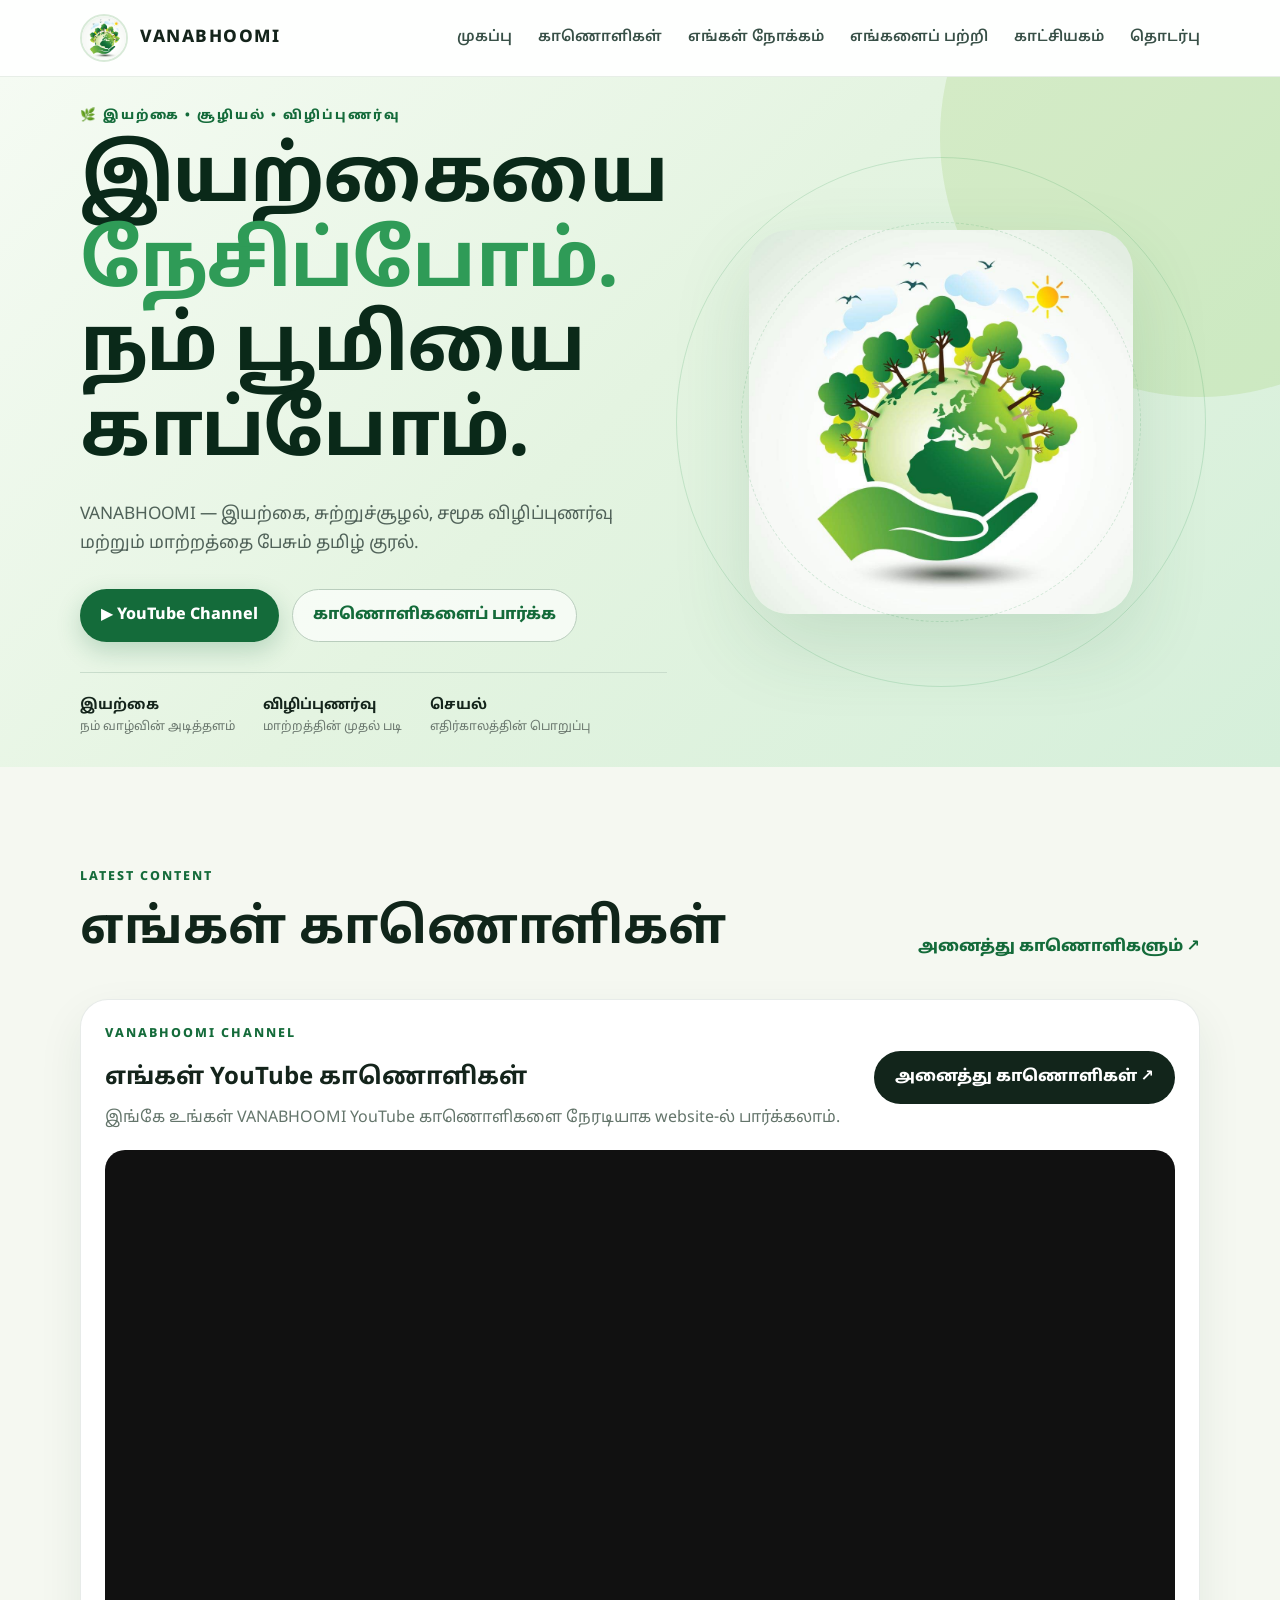
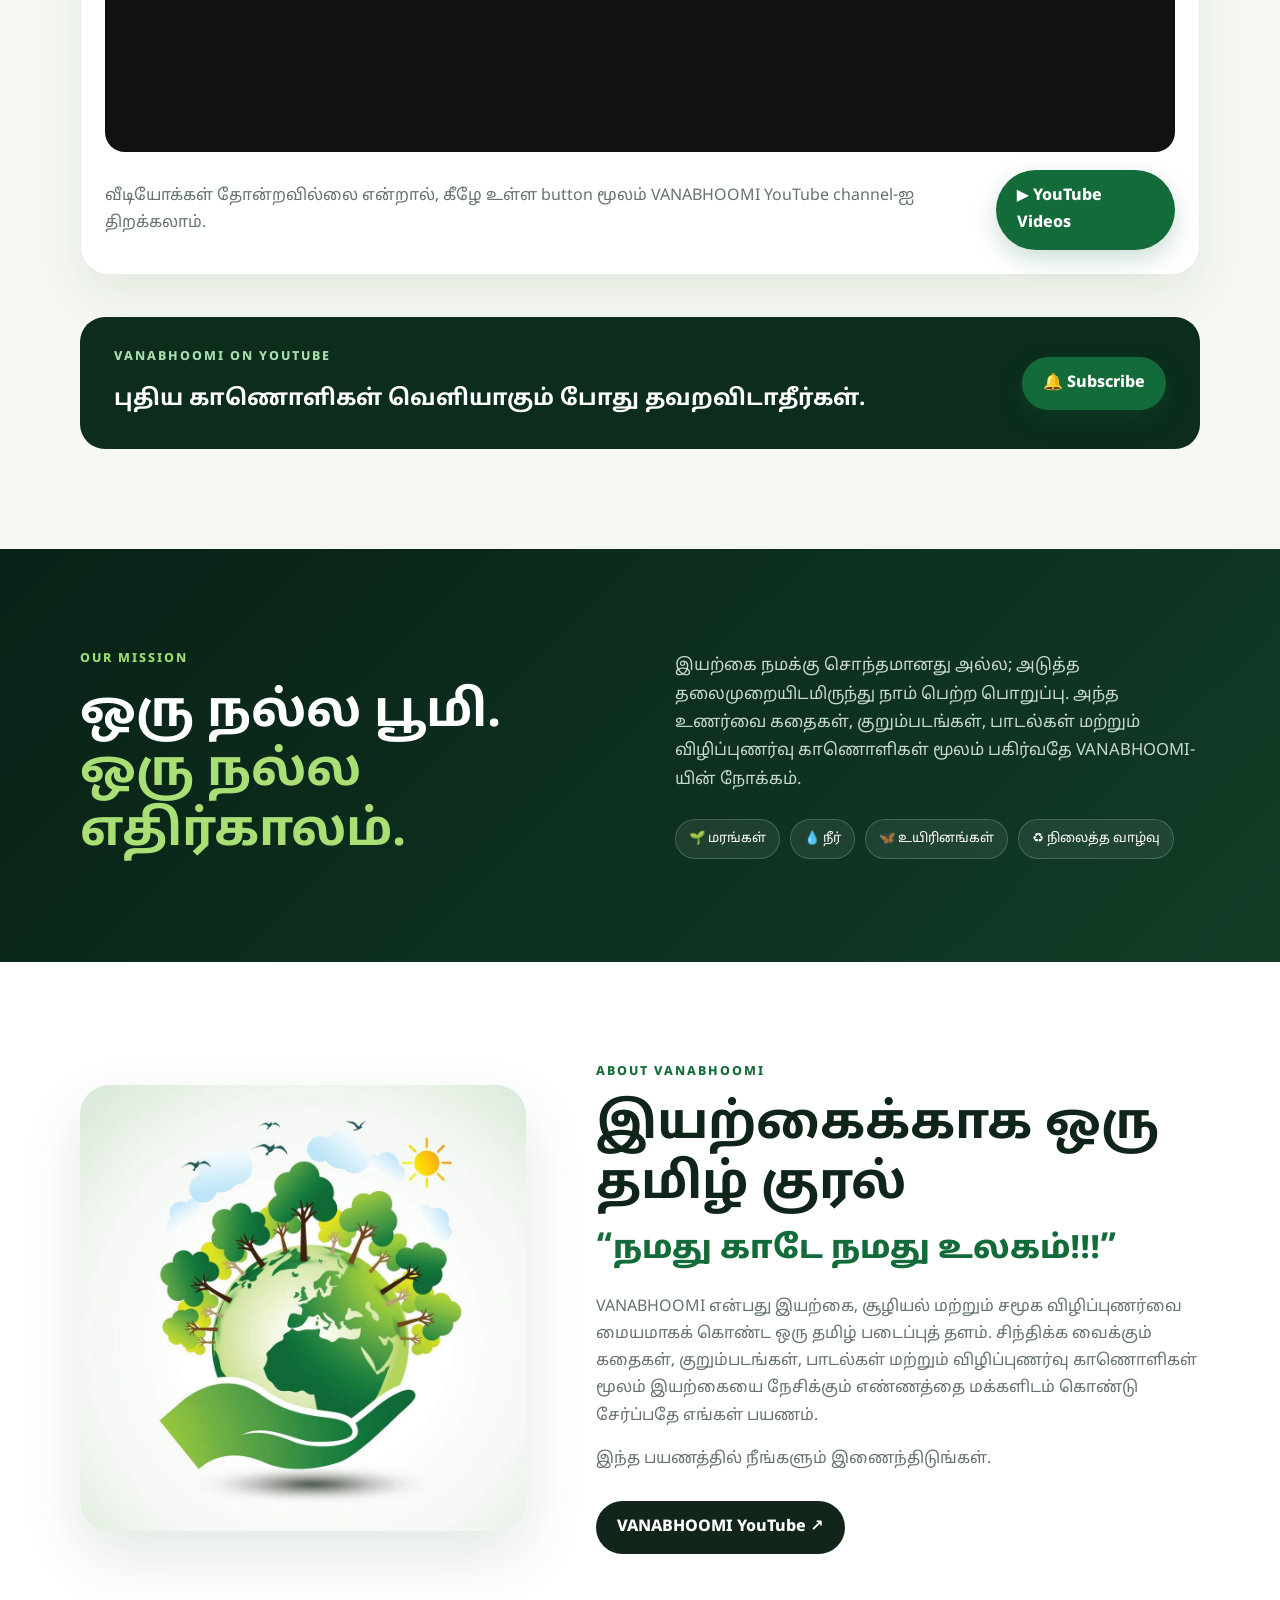
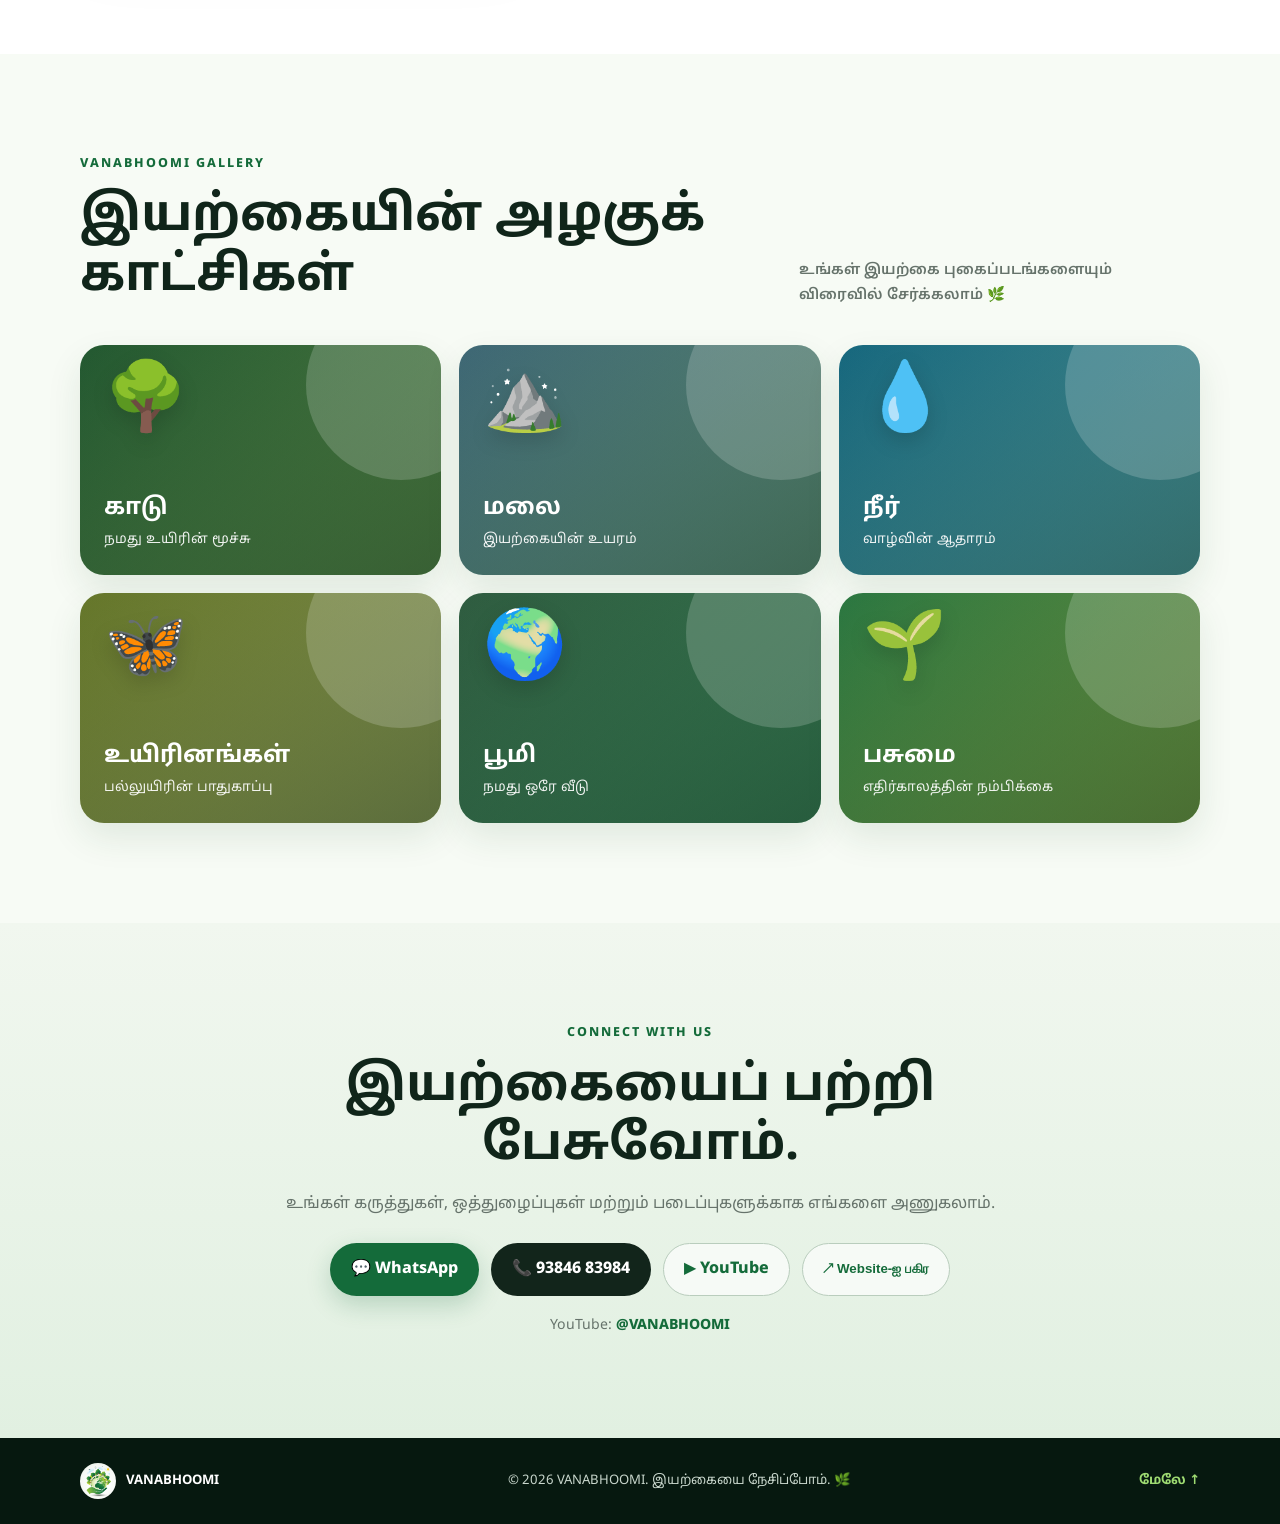
<file: index.html>
<!DOCTYPE html>
<html lang="ta">
<head>
  <meta charset="UTF-8">
  <meta name="viewport" content="width=device-width, initial-scale=1.0">
  <meta name="description" content="VANABHOOMI – இயற்கை, சூழியல் மற்றும் சமூக விழிப்புணர்வுக்கான தமிழ் ஊடகம்.">
  <title>VANABHOOMI | இயற்கையை நேசிப்போம்</title>
  <link rel="preconnect" href="https://fonts.googleapis.com">
  <link rel="preconnect" href="https://fonts.gstatic.com" crossorigin>
  <link href="https://fonts.googleapis.com/css2?family=Noto+Sans+Tamil:wght@400;500;600;700;800&display=swap" rel="stylesheet">
  <link rel="stylesheet" href="style.css">
</head>
<body>
  <header class="site-header">
    <div class="container nav-wrap">
      <a class="brand" href="#home" aria-label="VANABHOOMI Home">
        <img src="assets/vanabhoomi-logo.jpg" alt="VANABHOOMI logo">
        <span>VANABHOOMI</span>
      </a>
      <button class="menu-btn" aria-label="மெனுவை திறக்க" aria-expanded="false">☰</button>
      <nav id="mainNav">
        <a href="#home">முகப்பு</a>
        <a href="#videos">காணொளிகள்</a>
        <a href="#mission">எங்கள் நோக்கம்</a>
        <a href="#about">எங்களைப் பற்றி</a>
        <a href="#gallery">காட்சியகம்</a>
        <a href="#contact">தொடர்பு</a>
      </nav>
    </div>
  </header>

  <main>
    <section id="home" class="hero">
      <div class="hero-glow"></div>
      <div class="container hero-grid">
        <div class="hero-copy">
          <div class="eyebrow">🌿 இயற்கை • சூழியல் • விழிப்புணர்வு</div>
          <h1>இயற்கையை <span>நேசிப்போம்.</span><br>நம் பூமியை காப்போம்.</h1>
          <p>VANABHOOMI — இயற்கை, சுற்றுச்சூழல், சமூக விழிப்புணர்வு மற்றும் மாற்றத்தை பேசும் தமிழ் குரல்.</p>
          <div class="hero-actions">
            <a class="btn primary" href="https://www.youtube.com/@VANABHOOMI" target="_blank" rel="noopener">▶ YouTube Channel</a>
            <a class="btn ghost" href="#videos">காணொளிகளைப் பார்க்க</a>
          </div>
          <div class="stats">
            <div><strong>இயற்கை</strong><span>நம் வாழ்வின் அடித்தளம்</span></div>
            <div><strong>விழிப்புணர்வு</strong><span>மாற்றத்தின் முதல் படி</span></div>
            <div><strong>செயல்</strong><span>எதிர்காலத்தின் பொறுப்பு</span></div>
          </div>
        </div>
        <div class="hero-art">
          <div class="orbit orbit-1"></div>
          <div class="orbit orbit-2"></div>
          <img src="assets/vanabhoomi-logo.jpg" alt="இயற்கையை பாதுகாக்கும் பூமி" class="hero-logo">
        </div>
      </div>
    </section>

    <section id="videos" class="section">
      <div class="container">
        <div class="section-head">
          <div>
            <span class="kicker">LATEST CONTENT</span>
            <h2>எங்கள் காணொளிகள்</h2>
          </div>
          <a class="text-link" href="https://www.youtube.com/@VANABHOOMI/videos" target="_blank" rel="noopener">அனைத்து காணொளிகளும் ↗</a>
        </div>

        <div class="youtube-embed-wrap">
          <div class="youtube-embed-head">
            <div>
              <span class="kicker">VANABHOOMI CHANNEL</span>
              <h3>எங்கள் YouTube காணொளிகள்</h3>
              <p>இங்கே உங்கள் VANABHOOMI YouTube காணொளிகளை நேரடியாக website-ல் பார்க்கலாம்.</p>
            </div>
            <a class="btn dark" href="https://www.youtube.com/@VANABHOOMI/videos" target="_blank" rel="noopener">அனைத்து காணொளிகள் ↗</a>
          </div>
          <div class="youtube-player">
            <iframe
              src="https://www.youtube.com/embed?listType=user_uploads&list=VANABHOOMI"
              title="VANABHOOMI YouTube Videos"
              loading="lazy"
              allow="accelerometer; autoplay; clipboard-write; encrypted-media; gyroscope; picture-in-picture; web-share"
              allowfullscreen></iframe>
          </div>
          <div class="youtube-fallback">
            <p>வீடியோக்கள் தோன்றவில்லை என்றால், கீழே உள்ள button மூலம் VANABHOOMI YouTube channel-ஐ திறக்கலாம்.</p>
            <a class="btn primary" href="https://www.youtube.com/@VANABHOOMI/videos" target="_blank" rel="noopener">▶ YouTube Videos</a>
          </div>
        </div>

        <div class="youtube-cta">
          <div>
            <span class="kicker">VANABHOOMI ON YOUTUBE</span>
            <h3>புதிய காணொளிகள் வெளியாகும் போது தவறவிடாதீர்கள்.</h3>
          </div>
          <a class="btn primary" href="https://www.youtube.com/@VANABHOOMI?sub_confirmation=1" target="_blank" rel="noopener">🔔 Subscribe</a>
        </div>
      </div>
    </section>

    <section id="mission" class="section dark-section">
      <div class="container mission-grid">
        <div>
          <span class="kicker light">OUR MISSION</span>
          <h2>ஒரு நல்ல பூமி.<br><span>ஒரு நல்ல எதிர்காலம்.</span></h2>
        </div>
        <div class="mission-copy">
          <p>இயற்கை நமக்கு சொந்தமானது அல்ல; அடுத்த தலைமுறையிடமிருந்து நாம் பெற்ற பொறுப்பு. அந்த உணர்வை கதைகள், குறும்படங்கள், பாடல்கள் மற்றும் விழிப்புணர்வு காணொளிகள் மூலம் பகிர்வதே VANABHOOMI-யின் நோக்கம்.</p>
          <div class="pill-row">
            <span>🌱 மரங்கள்</span><span>💧 நீர்</span><span>🦋 உயிரினங்கள்</span><span>♻️ நிலைத்த வாழ்வு</span>
          </div>
        </div>
      </div>
    </section>

    <section id="about" class="section about-section">
      <div class="container about-grid">
        <div class="about-image"><img src="assets/vanabhoomi-logo.jpg" alt="VANABHOOMI"></div>
        <div>
          <span class="kicker">ABOUT VANABHOOMI</span>
          <h2>இயற்கைக்காக ஒரு தமிழ் குரல்</h2>
          <p class="about-slogan">“நமது காடே நமது உலகம்!!!”</p>
          <p>VANABHOOMI என்பது இயற்கை, சூழியல் மற்றும் சமூக விழிப்புணர்வை மையமாகக் கொண்ட ஒரு தமிழ் படைப்புத் தளம். சிந்திக்க வைக்கும் கதைகள், குறும்படங்கள், பாடல்கள் மற்றும் விழிப்புணர்வு காணொளிகள் மூலம் இயற்கையை நேசிக்கும் எண்ணத்தை மக்களிடம் கொண்டு சேர்ப்பதே எங்கள் பயணம்.</p>
          <p>இந்த பயணத்தில் நீங்களும் இணைந்திடுங்கள்.</p>
          <a class="btn dark" href="https://www.youtube.com/@VANABHOOMI" target="_blank" rel="noopener">VANABHOOMI YouTube ↗</a>
        </div>
      </div>
    </section>

    <section id="gallery" class="section gallery-section">
      <div class="container">
        <div class="section-head">
          <div>
            <span class="kicker">VANABHOOMI GALLERY</span>
            <h2>இயற்கையின் அழகுக் காட்சிகள்</h2>
          </div>
          <span class="gallery-note">உங்கள் இயற்கை புகைப்படங்களையும் விரைவில் சேர்க்கலாம் 🌿</span>
        </div>
        <div class="gallery-grid">
          <div class="gallery-card gallery-forest"><span>🌳</span><strong>காடு</strong><small>நமது உயிரின் மூச்சு</small></div>
          <div class="gallery-card gallery-mountain"><span>⛰️</span><strong>மலை</strong><small>இயற்கையின் உயரம்</small></div>
          <div class="gallery-card gallery-water"><span>💧</span><strong>நீர்</strong><small>வாழ்வின் ஆதாரம்</small></div>
          <div class="gallery-card gallery-wildlife"><span>🦋</span><strong>உயிரினங்கள்</strong><small>பல்லுயிரின் பாதுகாப்பு</small></div>
          <div class="gallery-card gallery-earth"><span>🌍</span><strong>பூமி</strong><small>நமது ஒரே வீடு</small></div>
          <div class="gallery-card gallery-green"><span>🌱</span><strong>பசுமை</strong><small>எதிர்காலத்தின் நம்பிக்கை</small></div>
        </div>
      </div>
    </section>

    <section id="contact" class="section contact-section">
      <div class="container contact-box">
        <span class="kicker">CONNECT WITH US</span>
        <h2>இயற்கையைப் பற்றி பேசுவோம்.</h2>
        <p>உங்கள் கருத்துகள், ஒத்துழைப்புகள் மற்றும் படைப்புகளுக்காக எங்களை அணுகலாம்.</p>
        <div class="contact-actions">
          <a class="btn primary" href="https://wa.me/919384683984?text=வணக்கம்%20VANABHOOMI" target="_blank" rel="noopener">💬 WhatsApp</a>
          <a class="btn dark" href="tel:+919384683984">📞 93846 83984</a>
          <a class="btn ghost" href="https://www.youtube.com/@VANABHOOMI" target="_blank" rel="noopener">▶ YouTube</a>
          <button class="btn ghost" id="shareBtn">↗ Website-ஐ பகிர</button>
        </div>
        <p class="contact-note">YouTube: <a href="https://www.youtube.com/@VANABHOOMI" target="_blank" rel="noopener">@VANABHOOMI</a></p>
      </div>
    </section>
  </main>

  <footer>
    <div class="container footer-wrap">
      <div class="footer-brand"><img src="assets/vanabhoomi-logo.jpg" alt=""><strong>VANABHOOMI</strong></div>
      <p>© <span id="year"></span> VANABHOOMI. இயற்கையை நேசிப்போம். 🌿</p>
      <a href="#home">மேலே ↑</a>
    </div>
  </footer>

  <script src="script.js"></script>
</body>
</html>
</file>
<file: style.css>
*{box-sizing:border-box;margin:0;padding:0}
:root{--green:#146b3a;--green2:#2f9b57;--lime:#8bc34a;--dark:#082116;--cream:#f5f8f1;--white:#fff;--muted:#66736b}
html{scroll-behavior:smooth}
body{font-family:"Noto Sans Tamil",system-ui,sans-serif;color:#14241b;background:var(--cream);line-height:1.7}
a{text-decoration:none;color:inherit}
.container{width:min(1120px,92%);margin:auto}
.site-header{position:sticky;top:0;z-index:20;background:rgba(255,255,255,.9);backdrop-filter:blur(14px);border-bottom:1px solid #e7eee7}
.nav-wrap{min-height:76px;display:flex;align-items:center;justify-content:space-between;gap:24px}
.brand{display:flex;align-items:center;gap:12px;font-weight:800;letter-spacing:1.5px;font-size:1.08rem}
.brand img{width:48px;height:48px;border-radius:50%;object-fit:cover;border:2px solid #d8ead8}
nav{display:flex;gap:26px;font-size:.92rem;font-weight:600}
nav a{color:#385047;transition:.2s}nav a:hover{color:var(--green)}
.menu-btn{display:none;border:0;background:none;font-size:28px}
.hero{position:relative;overflow:hidden;background:linear-gradient(135deg,#f5fbf3 0%,#e4f4e1 48%,#d5efda 100%);min-height:690px;display:flex;align-items:center}
.hero:after{content:"";position:absolute;width:520px;height:520px;border-radius:50%;right:-180px;top:-200px;background:rgba(139,195,74,.18)}
.hero-grid{display:grid;grid-template-columns:1.05fr .95fr;align-items:center;gap:40px;position:relative;z-index:2}
.eyebrow,.kicker{font-size:.78rem;letter-spacing:2px;font-weight:800;color:var(--green);display:block;margin-bottom:13px}
.hero h1{font-size:clamp(2.5rem,6vw,5.1rem);line-height:1.1;letter-spacing:-2px;margin-bottom:22px;color:#0a2919}
.hero h1 span{color:var(--green2)}
.hero-copy>p{font-size:1.08rem;color:#506259;max-width:650px}
.hero-actions{display:flex;gap:13px;flex-wrap:wrap;margin:30px 0}
.btn{display:inline-flex;align-items:center;justify-content:center;gap:8px;padding:12px 20px;border-radius:999px;font-weight:800;border:1px solid transparent;cursor:pointer;transition:.2s}
.btn.primary{background:var(--green);color:#fff;box-shadow:0 9px 24px rgba(20,107,58,.22)}
.btn.primary:hover{transform:translateY(-2px);background:#0d5b30}
.btn.ghost{border-color:#b9cdbd;background:rgba(255,255,255,.65);color:var(--green)}
.btn.dark{background:#12251b;color:#fff}
.stats{display:flex;gap:28px;border-top:1px solid #c9ddcc;padding-top:20px;flex-wrap:wrap}
.stats div{display:flex;flex-direction:column}.stats strong{font-size:.9rem}.stats span{font-size:.76rem;color:#6b786f}
.hero-art{min-height:500px;display:grid;place-items:center;position:relative}
.hero-logo{width:min(470px,82%);aspect-ratio:1;object-fit:cover;border-radius:40px;mix-blend-mode:multiply;filter:saturate(1.04);box-shadow:0 30px 80px rgba(34,100,55,.14);position:relative;z-index:2}
.orbit{position:absolute;border:1px solid rgba(47,155,87,.18);border-radius:50%}.orbit-1{width:530px;height:530px}.orbit-2{width:400px;height:400px;border-style:dashed}
.section{padding:100px 0}.section-head{display:flex;align-items:end;justify-content:space-between;gap:20px;margin-bottom:38px}.section h2{font-size:clamp(2rem,4vw,3.1rem);line-height:1.2;color:#10251a}.text-link{font-weight:800;color:var(--green)}
.video-grid{display:grid;grid-template-columns:repeat(3,1fr);gap:22px}
.video-card{background:#fff;border:1px solid #e2eae2;border-radius:22px;overflow:hidden;box-shadow:0 12px 35px rgba(28,69,40,.06)}
.video-thumb{height:210px;display:flex;align-items:center;justify-content:center;position:relative;font-size:4.2rem}
.video-thumb small{position:absolute;left:16px;bottom:14px;padding:5px 10px;border-radius:99px;background:rgba(255,255,255,.9);font-size:.72rem;font-weight:800;color:var(--green)}
.nature{background:linear-gradient(135deg,#cdecbf,#72bb76)}.ecology{background:linear-gradient(135deg,#bfe6d4,#6abca0)}.story{background:linear-gradient(135deg,#dcecc5,#9ccf67)}
.video-body{padding:22px}.video-body h3{font-size:1.2rem;margin-bottom:8px}.video-body p{color:var(--muted);font-size:.9rem;margin-bottom:15px}.video-body a{color:var(--green);font-weight:800;font-size:.88rem}
.youtube-cta{margin-top:42px;background:#0c2c1c;color:#fff;border-radius:25px;padding:30px 34px;display:flex;align-items:center;justify-content:space-between;gap:20px}.youtube-cta h3{font-size:1.4rem}.youtube-cta .kicker{color:#a9ddae}
.dark-section{background:linear-gradient(135deg,#082116,#123d27);color:#fff}.dark-section h2{color:#fff}.dark-section h2 span{color:#a9df75}.mission-grid{display:grid;grid-template-columns:1fr 1fr;gap:70px;align-items:center}.kicker.light{color:#9edb72}.mission-copy p{color:#c8d8ce;font-size:1.04rem}.pill-row{display:flex;gap:10px;flex-wrap:wrap;margin-top:25px}.pill-row span{border:1px solid rgba(255,255,255,.18);background:rgba(255,255,255,.07);padding:8px 13px;border-radius:99px;font-size:.82rem}
.about-section{background:#fff}.about-grid{display:grid;grid-template-columns:.85fr 1.15fr;gap:70px;align-items:center}.about-image img{width:100%;max-width:470px;border-radius:30px;display:block;margin:auto;box-shadow:0 25px 60px rgba(24,75,39,.12)}.about-grid p{color:var(--muted);margin:16px 0}.about-grid .btn{margin-top:12px}
.contact-section{background:linear-gradient(180deg,#f1f7ef,#e1f0e1)}.contact-box{text-align:center;max-width:760px}.contact-box h2{margin-bottom:14px}.contact-box p{color:var(--muted)}.contact-actions{display:flex;justify-content:center;gap:12px;margin-top:25px;flex-wrap:wrap}
footer{background:#06180f;color:#c8d6cc;padding:25px 0}.footer-wrap{display:flex;align-items:center;justify-content:space-between;gap:15px;font-size:.82rem}.footer-brand{display:flex;align-items:center;gap:10px;color:#fff}.footer-brand img{width:36px;height:36px;border-radius:50%;object-fit:cover}.footer-wrap>a{color:#9edb72;font-weight:700}
@media(max-width:800px){.menu-btn{display:block}nav{display:none;position:absolute;left:4%;right:4%;top:72px;background:#fff;border:1px solid #e4ebe4;border-radius:16px;padding:14px;box-shadow:0 18px 40px rgba(0,0,0,.08);flex-direction:column;gap:4px}nav.open{display:flex}nav a{padding:10px 12px}.hero{min-height:auto;padding:70px 0}.hero-grid,.mission-grid,.about-grid{grid-template-columns:1fr}.hero-art{min-height:400px;order:-1}.hero-logo{width:min(350px,80%)}.orbit-1{width:390px;height:390px}.orbit-2{width:300px;height:300px}.video-grid{grid-template-columns:1fr}.section{padding:75px 0}.section-head{align-items:start;flex-direction:column}.youtube-cta{align-items:flex-start;flex-direction:column}.footer-wrap{flex-direction:column;text-align:center}.stats{gap:18px}}
@media(max-width:430px){.hero h1{font-size:2.45rem}.hero-art{min-height:320px}.hero-logo{border-radius:25px}.orbit-1{width:310px;height:310px}.orbit-2{width:240px;height:240px}}
.about-slogan{font-size:clamp(1.4rem,3vw,2rem)!important;font-weight:800;color:var(--green)!important;margin:8px 0 4px!important}
.gallery-section{background:#f7fbf5}
.gallery-note{color:var(--muted);font-size:.9rem;font-weight:600}
.gallery-grid{display:grid;grid-template-columns:repeat(3,1fr);gap:18px}
.gallery-card{min-height:230px;border-radius:24px;padding:24px;display:flex;flex-direction:column;justify-content:flex-end;position:relative;overflow:hidden;color:#fff;box-shadow:0 15px 35px rgba(25,75,40,.10);isolation:isolate}
.gallery-card:before{content:"";position:absolute;inset:0;z-index:-2;background:linear-gradient(145deg,rgba(8,33,22,.05),rgba(8,33,22,.55))}
.gallery-card:after{content:"";position:absolute;width:190px;height:190px;border-radius:50%;right:-55px;top:-55px;background:rgba(255,255,255,.18);z-index:-1}
.gallery-card span{font-size:4.2rem;line-height:1;margin-bottom:auto;filter:drop-shadow(0 8px 10px rgba(0,0,0,.14))}
.gallery-card strong{font-size:1.45rem}.gallery-card small{font-size:.85rem;opacity:.92}
.gallery-forest{background:linear-gradient(135deg,#245b32,#73ad58)}
.gallery-mountain{background:linear-gradient(135deg,#416b7a,#82bca0)}
.gallery-water{background:linear-gradient(135deg,#176b83,#68c7d1)}
.gallery-wildlife{background:linear-gradient(135deg,#6a7b2b,#c0c96b)}
.gallery-earth{background:linear-gradient(135deg,#315f42,#4da46d)}
.gallery-green{background:linear-gradient(135deg,#2c7b43,#9acb55)}
.contact-note{margin-top:18px;color:var(--muted);font-size:.88rem}.contact-note a{color:var(--green);font-weight:800}
@media(max-width:800px){.gallery-grid{grid-template-columns:1fr 1fr}.gallery-card{min-height:190px}}
@media(max-width:430px){.gallery-grid{grid-template-columns:1fr}.gallery-card{min-height:210px}}

.youtube-embed-wrap{background:#fff;border:1px solid rgba(20,60,40,.1);border-radius:28px;padding:24px;box-shadow:0 18px 45px rgba(20,60,40,.08)}
.youtube-embed-head{display:flex;justify-content:space-between;gap:18px;align-items:center;margin-bottom:18px}
.youtube-embed-head h3{margin:6px 0;font-size:1.5rem}
.youtube-embed-head p{margin:0;color:#64756b}
.youtube-player{position:relative;width:100%;aspect-ratio:16/9;border-radius:20px;overflow:hidden;background:#111}
.youtube-player iframe{position:absolute;inset:0;width:100%;height:100%;border:0}
.youtube-fallback{display:flex;align-items:center;justify-content:space-between;gap:16px;padding-top:18px}
.youtube-fallback p{margin:0;color:#64756b}
@media(max-width:720px){.youtube-embed-wrap{padding:16px;border-radius:20px}.youtube-embed-head{flex-direction:column;align-items:flex-start}.youtube-embed-head .btn{width:100%;text-align:center}.youtube-fallback{flex-direction:column;align-items:stretch}.youtube-fallback .btn{text-align:center}}
</file>
